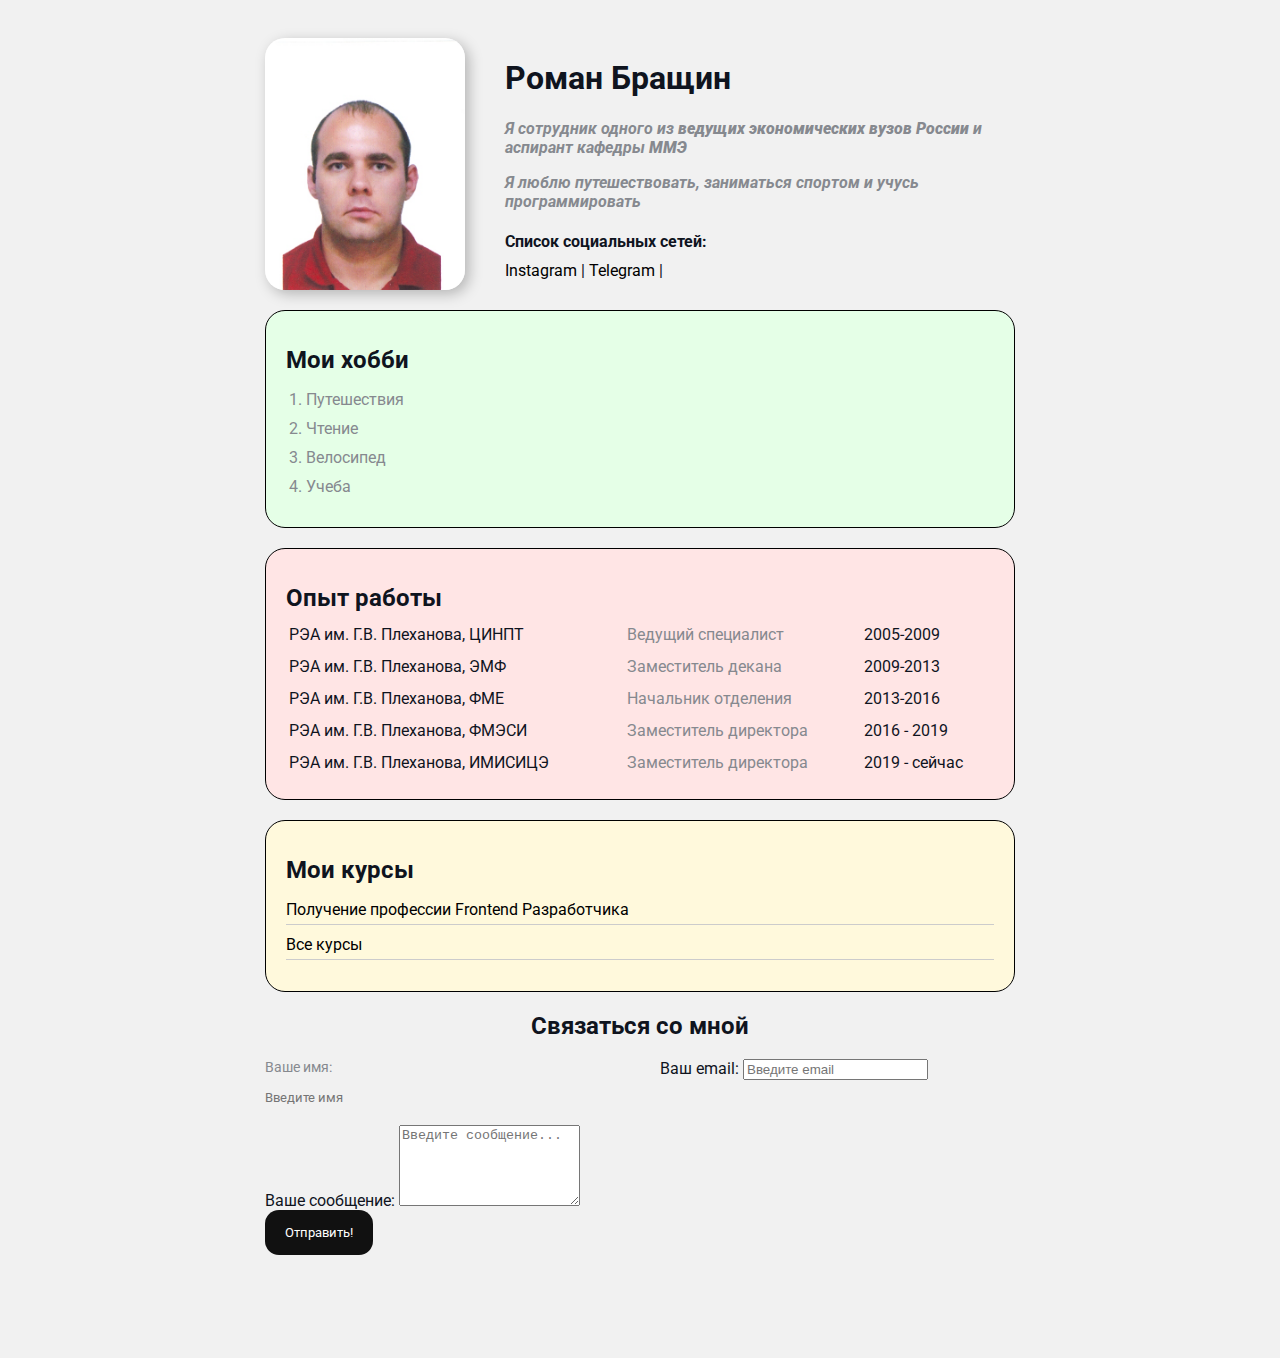
<file: index.html>
<!DOCTYPE html>
<html lang="en">
<head>
  <meta charset="UTF-8">
  <meta http-equiv="X-UA-Compatible" content="IE=edge">
  <meta name="viewport" content="width=device-width, initial-scale=1.0">
  <meta name="keywords" content="brm, cv, resume">
  <meta name="description" content="Это сайт - резюме Романа Бращина">
  <link rel="stylesheet" href="styles.css">
  <title>Roman Resume</title>
</head>
<body>

<div class="container">

    <div class="info">
      <img src="avatar.jpg" alt="Роман Бращин" class="avatar">
    <div class="info-text">
      <h1>Роман Бращин</h1>

      <p>Я сотрудник одного из <strong>ведущих экономических вузов России</strong> и аспирант кафедры <strong>ММЭ</strong></p>

      <p>Я люблю <em>путешествовать, заниматься спортом и учусь программировать</em></p>

      <h4>Список социальных сетей:</h4>

      <a href="https://www.instagram.com/ro.m.b/" target="_blank">Instagram</a>
      |
      <a href="https://t.me/B_Ro_M" target="_blank">Telegram</a>
      |
    </div>
    </div>
    <div class="card bg-green">
        <h2>Мои хобби</h2>

        <ol class="list">
        <li>Путешествия</li>
        <li>Чтение</li>
        <li>Велосипед</li>
        <li>Учеба</li>
        </ol>
    </div>
    <div class="card bg-red">
          <h2>Опыт работы</h2>

        <table class="table">
          <!-- <thead>
            <tr>
              <th>Название</th>
              <th>Должность</th>
              <th>Год</th>
            </tr>
          </thead> -->
          <tbody>
            <tr>
              <td>РЭА им. Г.В. Плеханова, ЦИНПТ</td>
              <td>Ведущий специалист</td>
              <td>2005-2009</td>
            </tr>
            <tr>
              <td>РЭА им. Г.В. Плеханова, ЭМФ</td>
              <td>Заместитель декана</td>
              <td>2009-2013</td>
            </tr>
            <tr>
              <td>РЭА им. Г.В. Плеханова, ФМЕ</td>
              <td>Начальник отделения</td>
              <td>2013-2016</td>
            </tr>
            <tr>
              <td>РЭА им. Г.В. Плеханова, ФМЭСИ</td>
              <td>Заместитель директора</td>
              <td>2016 - 2019</td>
            </tr>
            <tr>
              <td>РЭА им. Г.В. Плеханова, ИМИСИЦЭ</td>
              <td>Заместитель директора</td>
              <td>2019 - сейчас</td>
            </tr>
          </tbody>
        </table>
    </div>
    <div class="card bg-yellow">
        <h2>Мои курсы</h2>

        <ul class="link-list">
          <li>
            <a href="https://vladilen.ru/junior">Получение профессии Frontend Разработчика</a>
          </li>
          <li>
            <a href="https://vladilen.ru/courses">Все курсы</a>
          </li>
        </ul>
    </div>
    <form action="/" class="form">
        <h2>Связаться со мной</h2>

            <div class="form-row">
            <div class="form-group">
            <label for="name">Ваше имя:</label>
            <input type="text" id="name" placeholder="Введите имя">
            </div>

            <div>
            <label for="email">Ваш email:</label>
            <input type="email" id="email" placeholder="Введите email">
            </div>
            </div>
          <div>
          <label for="message">Ваше сообщение:</label>
          
          <textarea id="message" cols="20" rows="5" placeholder="Введите сообщение..."></textarea>
        </div>

        <input class="btn" type="submit" value="Отправить!">
      </form>

      <br>
      <br>
      <br>
      <br>
      <br>
</div>
</body>
</html>
</file>
<file: styles.css>
@import url('https://fonts.googleapis.com/css2?family=Roboto&display=swap');
body {
    font-family: "Roboto", sans-serif;
    font-size: 16px;
    font-weight: normal;
    background: #f1f1f1;
    color: #0f141e;
    }


    a {
        color: #000;
        text-decoration: none;   
    }
a:hover{
    text-decoration: underline;
}
a:active {
    color: blue;
}

a:visited {
   color: grey; 
}

.container {
    max-width: 750px;
    margin: auto;
    padding-top: 30px;
}

.avatar {
    width: 200px;
    border-radius: 20px;
    box-shadow: 4px 4px 14px rgba(0, 0, 0, .25);
}

.info {
    margin-bottom:20px;
    display: flex;
}
 .info-text {
margin-left: 40px;
 }
    .info-text p {
        font-style: italic;
        font-weight: bold;
        color: #86898f ;
        margin-bottom: 0;
    }
.info-text h4 {
margin-bottom: 10px ;
}

@media (max-width: 650px) {

  .info {
   display: block; 
   text-align: center;
  }  
}
    .card {
        border: 1px solid black;
        border-radius: 20px;
        padding: 15px 20px;
        margin-bottom: 20px;
    }
.card h2 {
margin-bottom: 10px;

}
    .bg-yellow {
        background: #fff9dc;
    }
    .bg-red {
        background: #ffe5e5;
    
    }

    .bg-green {
     background: #e5ffe7;   
    }

    .btn {
      background: #111;
      padding: 15px 20px;
      color: #fff;
      border: none;
      font-family: inherit;
      cursor: pointer;
      border-radius: 14px;
        
    }

    .btn:hover {
        opacity: .8;
    }

    .list {
        padding: 0 20px;
    }

    .list li {
        color: #86898f;
        margin-bottom: 10px;
    }

    .link-list {
      list-style: none;
      padding: 0;

    }

    .link-list li{
        margin-bottom: 10px;
        border-bottom: 1px solid #ccc;
        padding-bottom: 5px;
    }
    .table {
      width: 100%; 
    }
    .table td {
        padding-bottom: 10px;

    }
    .table td:nth-child(2),
    .table td:nth-child(4) {
        color: #86898f;
    }

    .form h2{
        text-align: center;
    }

    .form-row {
        margin-bottom: 10px;
        display: flex;
    }

    .form-row .form-group {
       /* display: inline-block;  */
       margin-right: 20px;
       width: 50%;
       /* width: 50%; */
       /* width: calc(50%-20px); */
    }
.form-row .form-group:last-child {
    margin-right: 0;

    @media (max-width: 650px) {
        .form-row {
            margin-bottom: 10px;
            display: block;
        }  
    }
}
    .form-group label {
        display: block;font-size: 14px;
        color: #86898f;

    }
    .form-group input, 
    .form-group textarea {
        width: 100%;
        box-sizing: border-box;
        border: none;
        background: transparent;
        border-bottom: 1p solid #ccc;
        color: #000;
        padding: 15px 0 10px;
        outline: none;
        font-family: inherit;

    }
</file>
